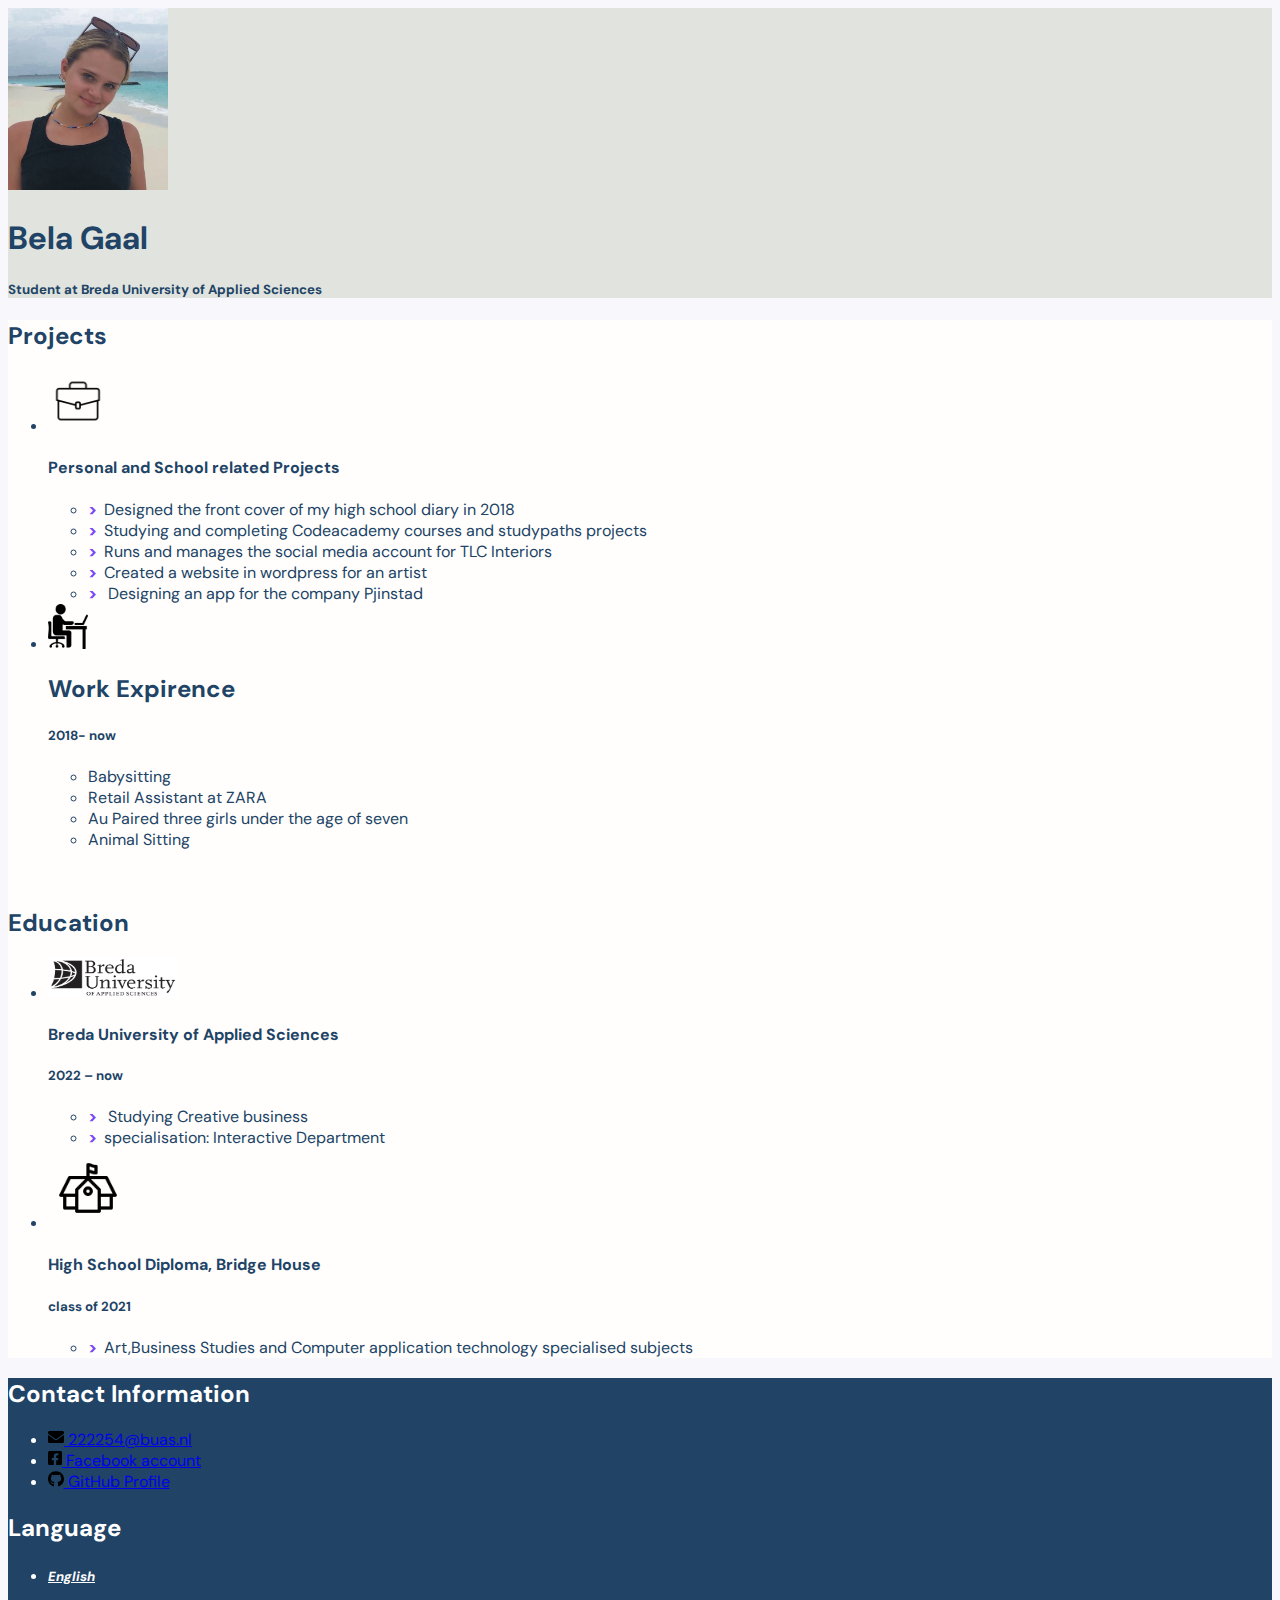
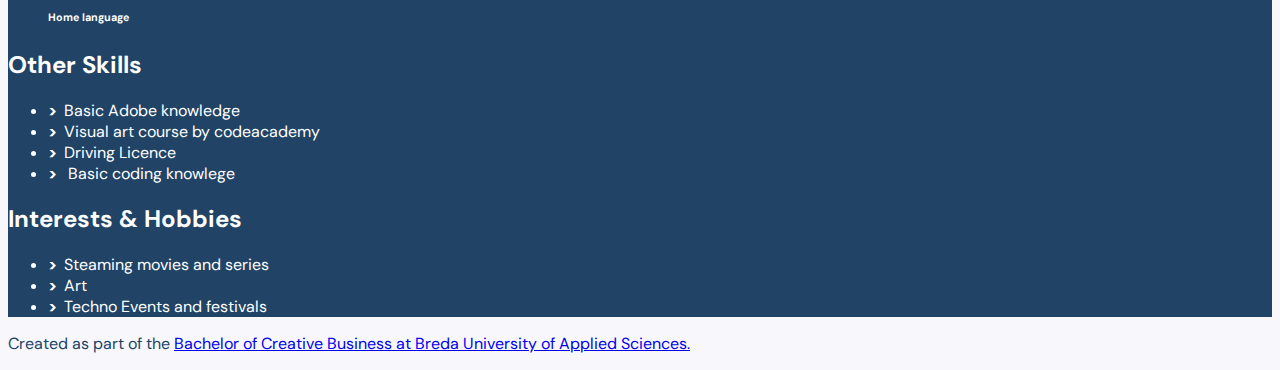
<file: index.html>
<!doctype html>
<html class="h-100" lang="en">
  
  <!-- An HTML document always starts with a "head", i.e. information about the page that isn't directly visible -->
  <head>
    <meta charset="utf-8">
    <meta name="viewport" content="width=device-width, initial-scale=1, shrink-to-fit=no">

    <!-- Links to the CSS styles from Bootstrap. -->
    <!-- -->
    <link href="https://cdn.jsdelivr.net/npm/bootstrap@5.2.3/dist/css/bootstrap.min.css" rel="stylesheet" integrity="sha384-rbsA2VBKQhggwzxH7pPCaAqO46MgnOM80zW1RWuH61DGLwZJEdK2Kadq2F9CUG65" crossorigin="anonymous">
    <!-- -->

    <!-- Links to our additional CSS styles -->
    <link rel="stylesheet" href="css/styles.css">

    <title>Bela Gaal Resumé</title>
  </head>
  <!-- End of the head -->

  <!-- Start of the body, which contains everything visible on the page -->
  <body class="d-flex flex-column h-100 justify-content-between">

    <!--
      We use a Bootstrap container to align contents.
      The "container" class can be replaced by "container-fluid" to make a full width page.
      The "my-sm-4" class adds a margin (m) vertical (y) at sizes small (-sm-) and above, of 4 x 6 pixels
      The "resume-container" class doesn't come from Bootstrap, you can use it for your own styles
    -->
    <div class="container shadow-lg my-sm-4 resume-container">

      <!--
        <header> is a semantic element: it works exactly like <div>, but it gives information about the role of the code below.
        The "row" class is used for the Bootstrap grid.
      -->
      <header class="row resume-header justify-content-center">
        <!--
          A container to wrap around the portrait and align it. We use Bootstrap grid columns.
          This constrains the portrait to columns of decreasing sizes
        -->
        <div class="portrait-container col-5 col-sm-4 col-md-3 col-lg-2">
          <!--
            "w-100" makes sure the image takes the full width of the column it's in
            "rounded-circle" cuts a circle around the image
          -->
          <img class="w-100 rounded-circle my-3" src="images/IMG_Bela.png" alt="Portrait of Firstname Lastname" width="160">
        </div>
        <!--
          A container to wrap around your name and tagline. Full-width at small size, then columns of increasing size.
        -->
        <div class="col-12 col-sm-8 col-md-9 col-lg-10 my-3 header-content">
          <h1 class="fw-bolder display-5 text-center">Bela Gaal</h1>
          <h5 class="fst-italic tagline text-center">Student at Breda University of Applied Sciences</h5>
        </div>
      </header>

      <!--
        Another row in the Bootstrap grid, for the rest of the résumé.
        Biography and other details will be on top of each other at sizes XS and S, then next to each other.
        Use the "flex-row-reverse" class here to swap the columns around.
      -->
      <div class="row resume-bottom">

        <!--
          <main> is another semantic element. It will contain biographical info (professional experience and education).
        -->
        <main class="col-md-7 col-lg-8 col-xl-9 resume-main">

          <!--
            <section> is yet another semantic element. The first one is for professional experience.
          -->
          <section class="my-3 biography-section">
            
            <!--
              Each list item (li) in the unordered list (ul) below will be one job.
              "list-unstyled" is a class that hides the bullet points of a list.
            -->
			 <h2 class= "text-center">Projects </h2>
            <ul class="biography-list list-unstyled">
	

              <!-- Top item (generally the latest or most relevant) in professional experience -->
              <li class="biography-item row mb-2">
                <!-- We're using a grid inside a grid so we can align logos and text -->
                <div class="logo-container col-3 col-sm-2 col-md-3 col-lg-2">
                  <img class="biography-logo mw-100 d-block mx-auto" src="images/workingicon.png" alt="Company logo" width="60">
					
                </div>
                <div class="biography-contents col-9 col-sm-10 col-md-9 col-lg-10">
                  <h4>Personal and School related Projects &nbsp; &nbsp; &nbsp;</h4>
                  <!-- Use the list below to talks about personal and school related projects -->
                  <ul class="biography-details list-unstyled">
                    <li>Designed the front cover of my high school diary in 2018</li>
                    <li>Studying and completing Codeacademy courses and studypaths projects</li>
                    <li>Runs and manages the social media account for TLC Interiors </li>
					<li>Created a website in wordpress for an artist </li>
					<li> Designing an app for the company Pjinstad</li>
					</ul>
                </div>
              </li>

              <!-- 2nd item in professional experience -->
			   
              <li class="biography-item row mb-2">
                <div class="logo-container col-3 col-sm-2 col-md-3 col-lg-2">
                <!-- We're using a grid inside a grid so we can align logos and text -->
			
                  <img class="biography-logo mw-100 d-block mx-auto" src="images/workingicon.webp" alt="Company logo" width="40">
                </div>
                <div class="biography-contents col-9 col-sm-10 col-md-9 col-lg-10">
				<h2 class= "text-center">Work Expirence</h2>	
                  <h5>2018- now</h5>
                  <!-- This entry doesn't havea list of achievements, but you can copy-paste the one from above -->
					<ul>
						<li> Babysitting </li>
						<li> Retail Assistant at ZARA </li>
						<li> Au Paired three girls under the age of seven</li>
						<li> Animal Sitting </li>
						
					
					</ul>
                </div>
              </li>

            </ul>
          </section>

          <!-- We're done with jobs, let's move on to schools -->
<br>
          <section class="my-3 biography-section">
			
            <h2 class="text-center" >Education</h2>
            <ul class="biography-list list-unstyled">

              <!-- Top item in education. And by "top", I mean a Bachelor in Creative Business at BUas. -->
              <li class="biography-item row mb-2">
                <div class="logo-container col-3 col-sm-2 col-md-3 col-lg-2">
                  <img class="biography-logo mw-100 d-block mx-auto" src="images/Buaslogo.jpeg" alt="School logo" width="130" height="40">
                </div>
                <div class="biography-contents col-9 col-sm-10 col-md-9 col-lg-10">
                  <h4>Breda University of Applied Sciences</h4>
                  <h5>2022&nbsp;&ndash;&nbsp;now</h5>
                  <!-- Use the list below to talk about minors, exchanges, extra-curricular activities. -->
                  <ul class="biography-details list-unstyled">
					<li> Studying Creative business</li>
                    <li>specialisation: Interactive Department </li>
                  </ul>
                </div>
              </li>

              <!-- 2nd item in education -->
              <li class="biography-item row mb-2">
                <div class="logo-container col-3 col-sm-2 col-md-3 col-lg-2">
                  <img class="biography-logo mw-100 d-block mx-auto" src="images/SchoolIcon.png" alt="School logo" width="80">
                </div>
                <div class="biography-contents col-9 col-sm-10 col-md-9 col-lg-10">
                  <h4>High School Diploma, Bridge House </h4>
                  <h5>class of 2021</h5>
                  <ul class="biography-details list-unstyled">
                    <li>Art,Business Studies and Computer application technology specialised subjects</li>
                  </ul>
                </div>
              </li>
            </ul>
          </section>

          <!-- This is the end of the "Education" section -->

        </main>

        <!--
          We're done with the first column.
          We now move on to the column with contact details, languages and other skills
          <aside> is also a semantic element.
        -->
        <aside class="col-md-5 col-lg-4 col-xl-3 resume-aside">

          <!-- The first block will be contact details -->
          <section class="my-3 aside-section" >
            <h2>Contact Information</h2>
            <!--
              A list of all your contact details.
              There are more icons in the images/icons folder, have a look if you want to add your LinkedIn or TikTok profile.
              Be careful and only put channels through which you really want to be contacted.
              If your phone number is your personal one, you may want to remove it!
            -->
            <ul class="contact-list list-unstyled">
              <li class="contact-item">
                <a class="d-flex align-items-center" href="mailto:222254@buas.nl" target="_blank">
                  <img class="contact-icon" src="images/icons/envelope.svg" alt="Email">
                  222254@buas.nl
                </a>
              </li>
              <li class="contact-item">
                <a class="d-flex align-items-center" href="https://www.facebook.com/bela.gaal.39" target="_blank">
                  <img class="contact-icon" src="images/icons/facebook.svg" alt="Facebook">
                  Facebook account
                </a>
              </li>
              <li class="contact-item">
                <a class="d-flex align-items-center" href="https://github.com/" target="_blank">
                  <img class="contact-icon" src="images/icons/github.svg" alt="LinkedIn">
                  GitHub Profile
                </a>
              </li>
            </ul>
          </section>

          <!-- End of contact details, moving on to languages -->

          <section class="my-3 aside-section">
            <h2>Language</h2>
            <!-- Each item in the list is a language. Modify, add or remove depending on what you speak -->
            <ul class="language-list list-unstyled">
              <li class="language-item d-flex mb-1">
                <h5 class="language-name w-50 contactfont">English</h5>
                <div class="language-level w-50 border border-info border-2 position-relative">
                  <!-- The div below is a progress bar. Choose between w-25, w-50, w-75 and w-100 to show your level of fluency -->
                  <div class="language-progress position-absolute bg-black h-100 w-100"></div>
                  <h6 class="position-absolute w-100 text-center top-0 py-1">Home language</h6>
                </div>
				</li>
			  </ul>
          </section>

          <!-- End of contact details, moving on to other skills -->

          <section class="my-3 aside-section">
            <h2>Other Skills</h2>
            <ul class="skill-list list-unstyled">
              <li class="skill-item">Basic Adobe knowledge</li>
              <li class="skill-item">Visual art course by codeacademy</li>
              <li class="skill-item">Driving Licence</li>
			<li class="skill-item"> Basic coding knowlege</li>
            </ul>
          </section>

          <!-- End of other skills, moving on to interest and hobbies -->

          <section class="my-3 aside-section">
            <h2>Interests &amp; Hobbies</h2>
            <ul class="skill-list list-unstyled">
              <li class="skill-item">Steaming movies and series</li>
              <li class="skill-item">Art </li>
				<li class="skill-item">Techno Events and festivals </li>
            </ul>
          </section>

        </aside>
      </div>
    </div>

    <!-- And now, a footer! -->
    <footer class="bg-dark mt-sm-5 py-4 text-light">
      <p class="container text-end">
        Created as part of the <a href="https://www.buas.nl/en/programmes/creative-business" target="_blank">Bachelor of Creative Business at Breda University of Applied Sciences.</a>
      </p>
    </footer>

  </body>
</html>
</file>
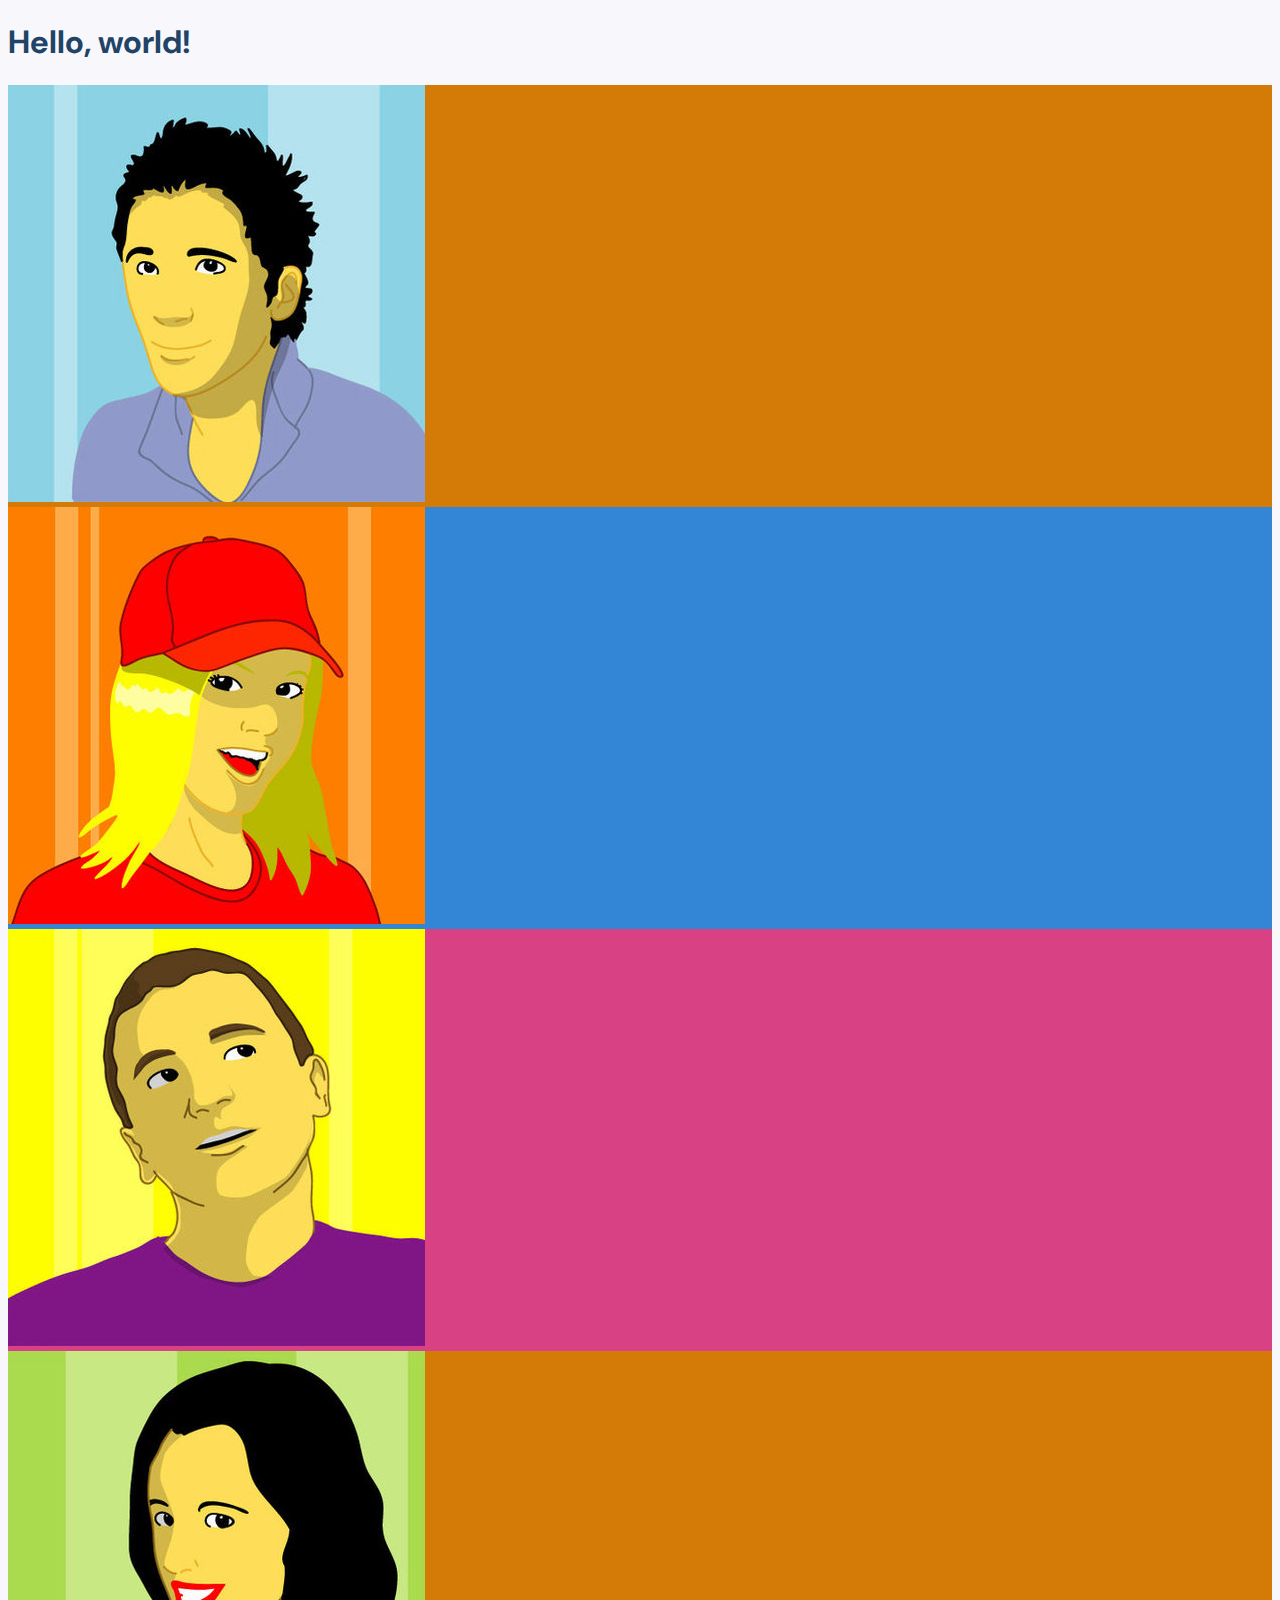
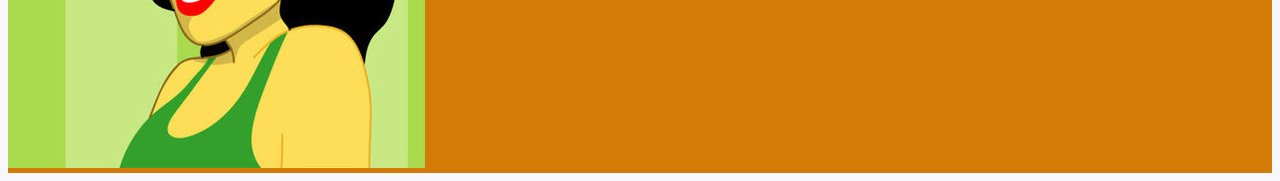
<file: bootstrap.html>
<!doctype html>
<html lang="en">
<head>
    <meta charset="utf-8">
    <meta name="viewport" content="width=device-width, initial-scale=1">
    <title>class 3</title>
    <link href="https://cdn.jsdelivr.net/npm/bootstrap@5.2.3/dist/css/bootstrap.min.css" rel="stylesheet" integrity="sha384-rbsA2VBKQhggwzxH7pPCaAqO46MgnOM80zW1RWuH61DGLwZJEdK2Kadq2F9CUG65" crossorigin="anonymous">
    <link href="css/styles.css" rel="stylesheet" type="text/css">
</head>
  <body>
    <h1>Hello, world!</h1>
	<div class="container text-center">
  <div class="row">
    <div class="col-xs-12 col-md-6 col-lg-3 bird1 ">
    <img src="images/boy1.jpg" width="417" height="417" class="img-fluid" alt=""/> </div>
    <div class="col-xs-12 col-md-6 col-lg-3 bird2">
   	 <img src="images/girl1.jpg" width="417" height="417" class="img-fluid" alt=""/> </div>
    <div class="col-xs-12 col-md-6 col-lg-3 bird3">
   	 <img src="images/boy2.jpg" width="417" height="417" class="img-fluid" alt=""/> </div>
	<div class="col-xs-12 col-md-6 col-lg-3 bird1">
   	 <img src="images/girl2.jpg" width="417" height="417" class="img-fluid" alt=""/> </div>
	
	
</div>  
	  </div>
	  
	  
	  
	  
	  
	  
	  
	  
	  
	  
	  
	  
	  
	  
	  
	  
	  
	  
	  
	  
	  
	  
	  
	  
	  
	  
	  
	  
	  
	  
	  
    <script src="https://cdn.jsdelivr.net/npm/bootstrap@5.2.3/dist/js/bootstrap.bundle.min.js" integrity="sha384-kenU1KFdBIe4zVF0s0G1M5b4hcpxyD9F7jL+jjXkk+Q2h455rYXK/7HAuoJl+0I4" crossorigin="anonymous">
	</script>
  </body>
</html>
</file>
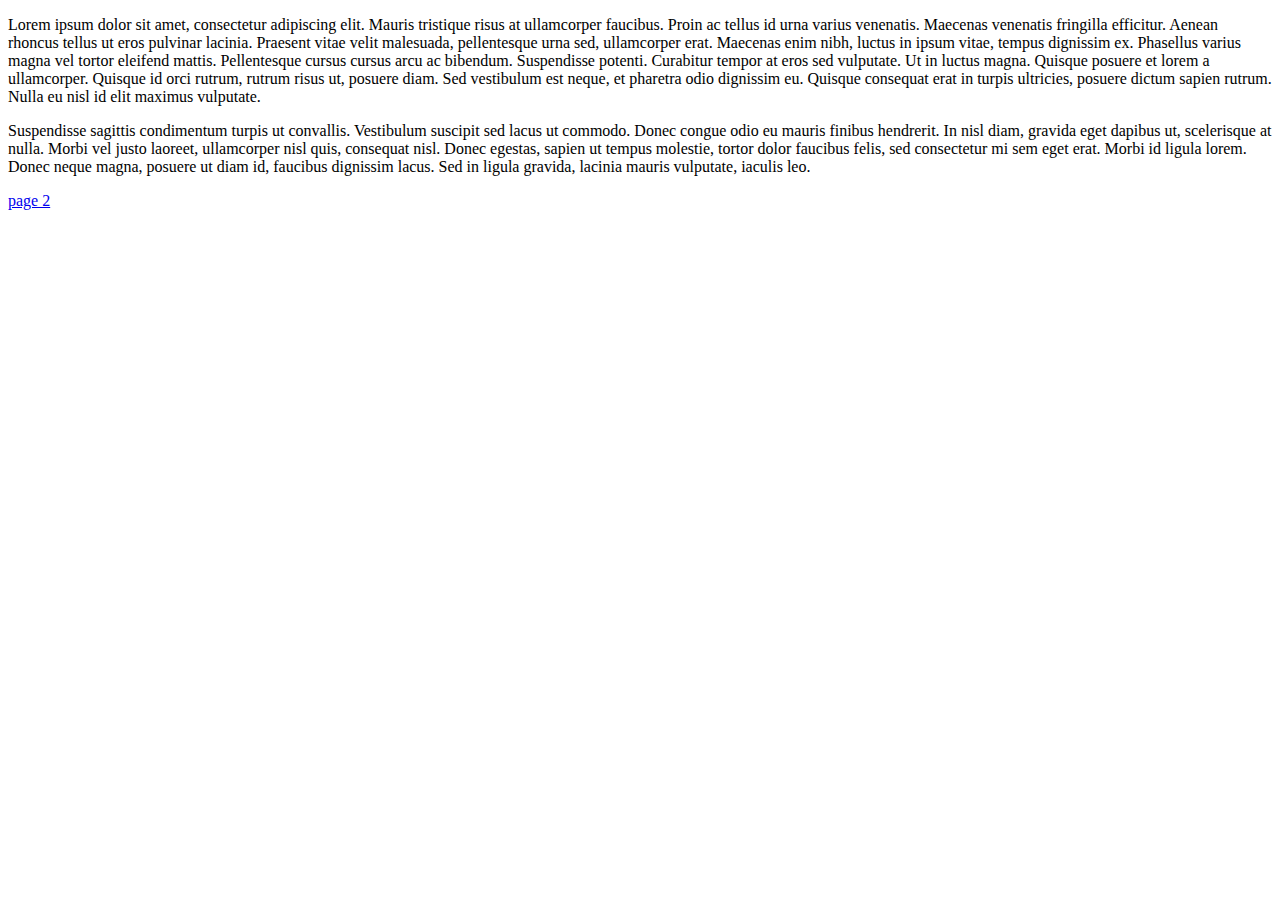
<file: Page1.html>
<!doctype html>
<html>
<head>
<meta charset="UTF-8">
<title>Page 1 </title>
<link href="css/page1css.css" rel="stylesheet" type="text/css">
</head>

<body>
	
	
	
	
	
<p>Lorem ipsum dolor sit amet, consectetur adipiscing elit. Mauris tristique risus at ullamcorper faucibus. Proin ac tellus id urna varius venenatis. Maecenas venenatis fringilla efficitur. Aenean rhoncus tellus ut eros pulvinar lacinia. Praesent vitae velit malesuada, pellentesque urna sed, ullamcorper erat. Maecenas enim nibh, luctus in ipsum vitae, tempus dignissim ex. Phasellus varius magna vel tortor eleifend mattis. Pellentesque cursus cursus arcu ac bibendum. Suspendisse potenti. Curabitur tempor at eros sed vulputate. Ut in luctus magna. Quisque posuere et lorem a ullamcorper. Quisque id orci rutrum, rutrum risus ut, posuere diam. Sed vestibulum est neque, et pharetra odio dignissim eu. Quisque consequat erat in turpis ultricies, posuere dictum sapien rutrum. Nulla eu nisl id elit maximus vulputate.</p>
<p>Suspendisse sagittis condimentum turpis ut convallis. Vestibulum suscipit sed lacus ut commodo. Donec congue odio eu mauris finibus hendrerit. In nisl diam, gravida eget dapibus ut, scelerisque at nulla. Morbi vel justo laoreet, ullamcorper nisl quis, consequat nisl. Donec egestas, sapien ut tempus molestie, tortor dolor faucibus felis, sed consectetur mi sem eget erat. Morbi id ligula lorem. Donec neque magna, posuere ut diam id, faucibus dignissim lacus. Sed in ligula gravida, lacinia mauris vulputate, iaculis leo.</p>
	<a href="page2.html">page 2</a>
	
	
	
</body>
</html>
</file>
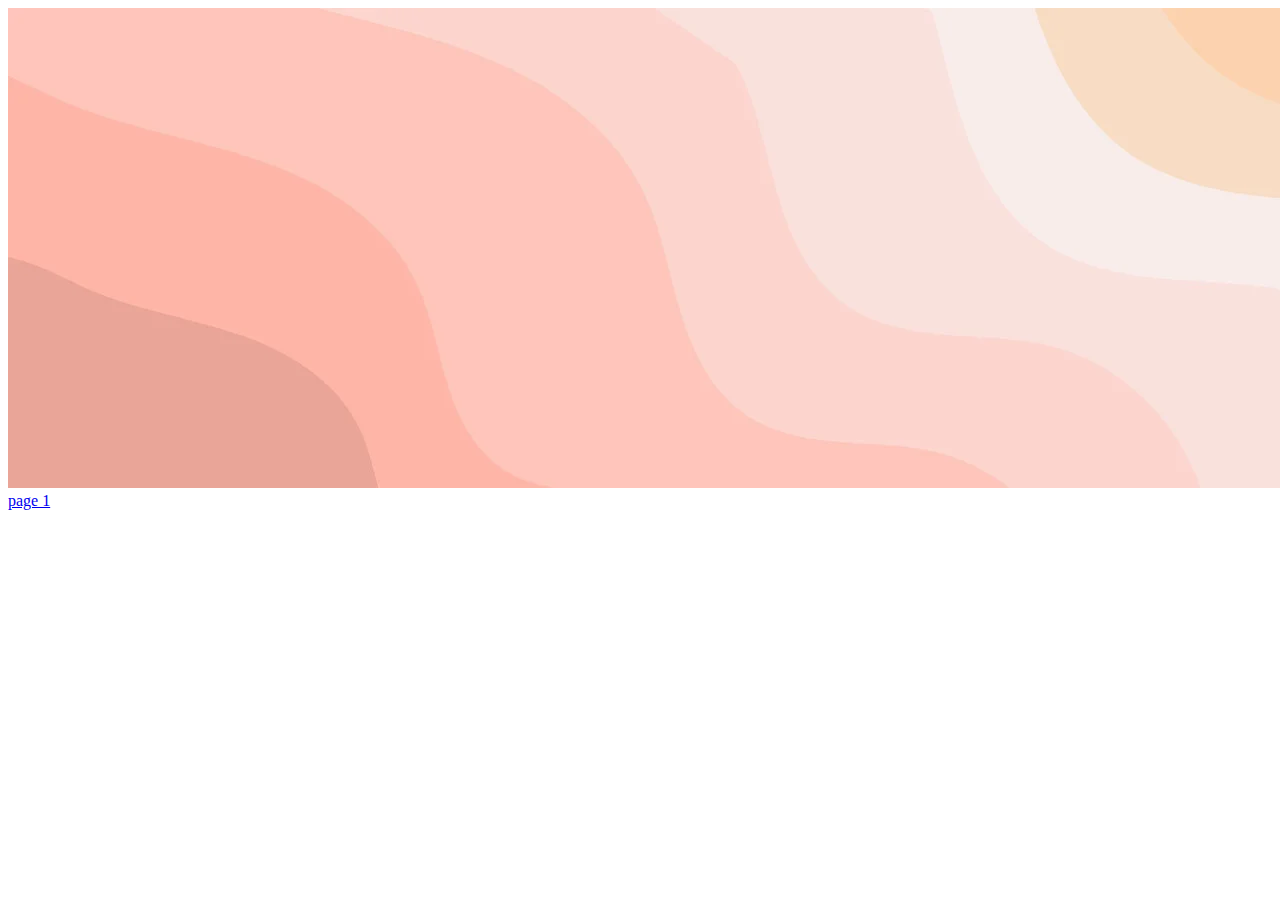
<file: page2.html>
<!doctype html>
<html>
<head>
<meta charset="UTF-8">
<title>page 2 </title>
</head>

<body>
<img src="images/backgroundbanner.webp" alt="bg banner">	
<a href="page1.html">page 1</a>
	
	
	
	
	
	
	
	
</body>
</html>
</file>
<file: css/styles.css>
/* Use this file to use your own styles*/

/* Import declaration to use Google Fonts - check https://fonts.google.com/ for details */
@import url('https://fonts.googleapis.com/css2?family=DM+Sans:ital,opsz,wght@0,9..40,100..1000;1,9..40,100..1000&display=swap');

/* Styles for the body */

body {
	
	 font-family: "DM Sans", sans-serif;
	color: #204366;
	background-color: #f8f8fc; 
}

/* Styles for custom classes in the document. (There are more, try to find them out!) */

.resume-header {
    background-color: #e0e3de;
}

.resume-main {
	background-color: #fffefc;
}

.resume-aside {
	background-color: #204366; color:white
}

/* Styles for lists in the document */

.biography-details li::before, .skill-list li::before {
	content: ">";
	font-weight: 800;
	display: inline-block;
	width: 1em;
	margin-left: -1em;
}

.biography-details li::before {
	color: #7945F7;
}

.biography-details li, .skill-list li {
	padding-left: 1em;
}

/* Styles for contact icons */

.contact-icon {
	height: 1em;
	flex-basis: 1.4em;
}
.contactfont { 
	font-style: italic; 
	text-decoration: underline
	
 

}



.bird1 { 
	background-color: #D47A07
}

.bird2 { 
	background-color: #3385D6
}

.bird3 { 
	background-color: #D94185
}
</file>
<file: css/page1css.css>
@charset "UTF-8";
</file>
